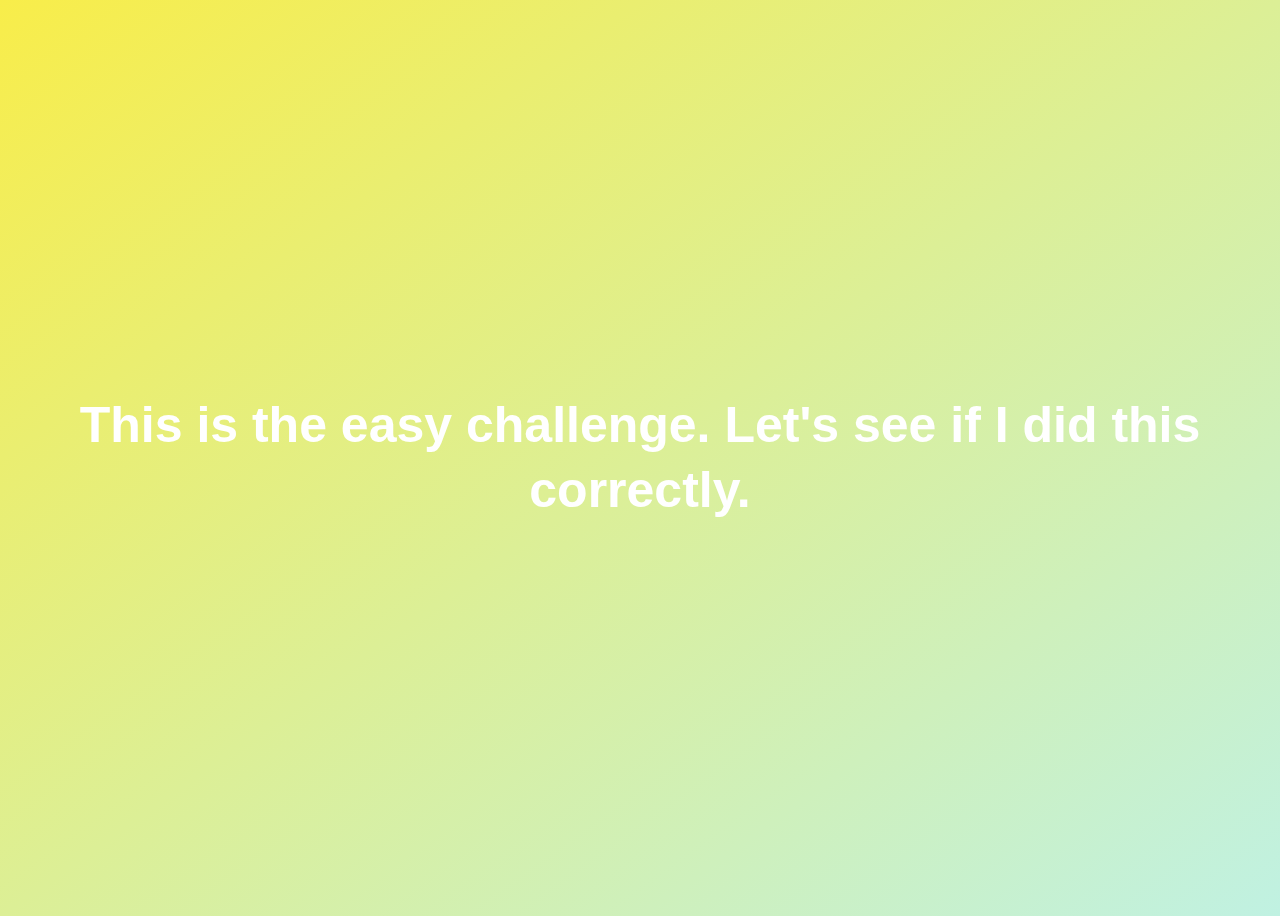
<file: Easy/index.html>
<!DOCTYPE html>

<html>

<head>
    <meta charset="utf-8">
    <meta http-equiv="X-UA-Compatible" content="IE=edge">
    <title>Easy</title>
    <meta name="description" content="">
    <meta name="viewport" content="width=device-width, initial-scale=1">
    <link rel="stylesheet" href="/Easy/styles.css">
</head>

<body>
    <h1>This is the easy challenge. Let's see if I did this correctly.</h1>

    <script src="/Easy/script.js" async defer></script>
</body>

</html>
</file>
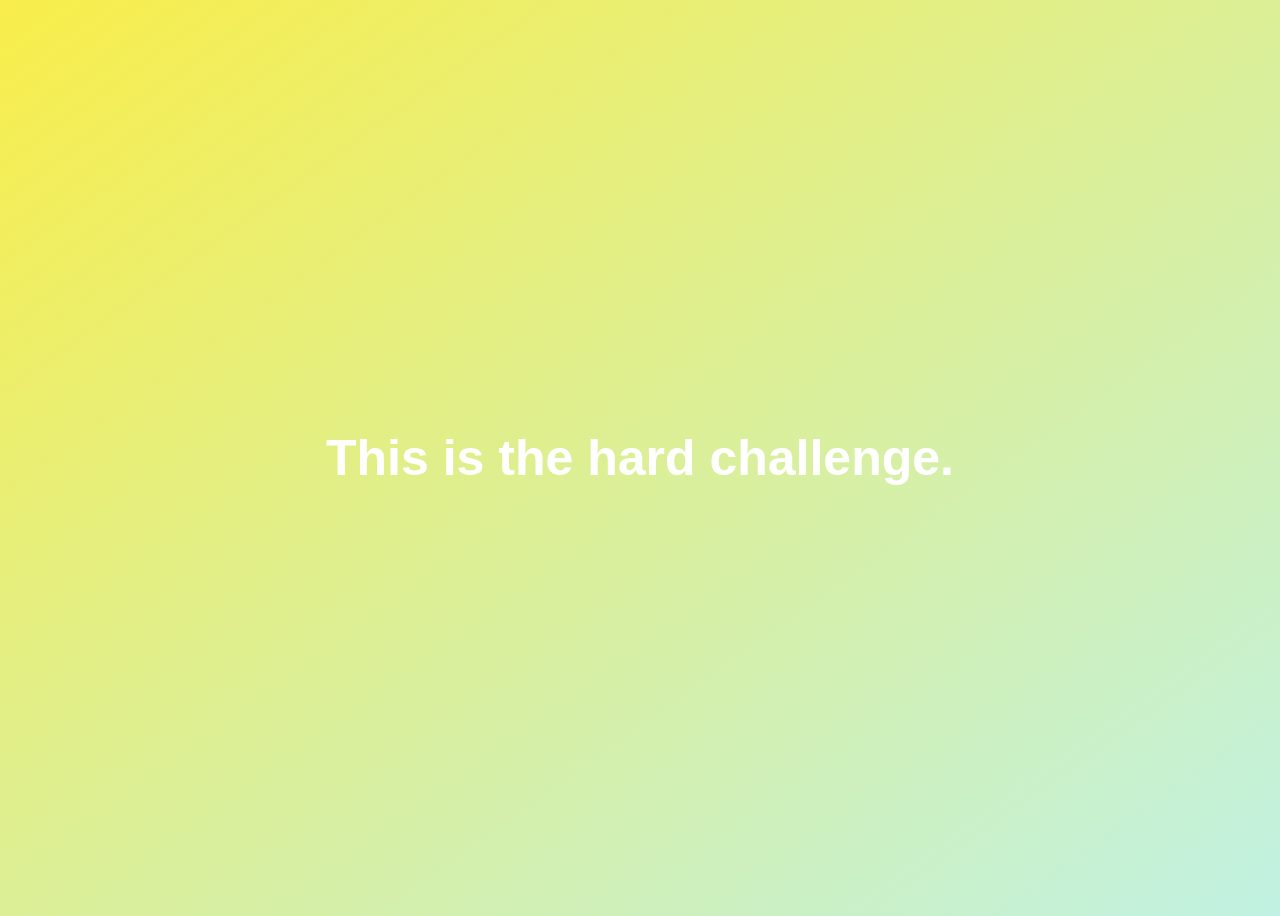
<file: Hard/index.html>
<!DOCTYPE html>

<html>

<head>
    <meta charset="utf-8">
    <meta http-equiv="X-UA-Compatible" content="IE=edge">
    <title>Hard</title>
    <meta name="description" content="">
    <meta name="viewport" content="width=device-width, initial-scale=1">
    <link rel="stylesheet" href="/Hard/styles.css">
</head>

<body>
    <h1>This is the hard challenge. </h1>

    <script src="/Hard/script.js" async defer></script>
</body>

</html>
</file>
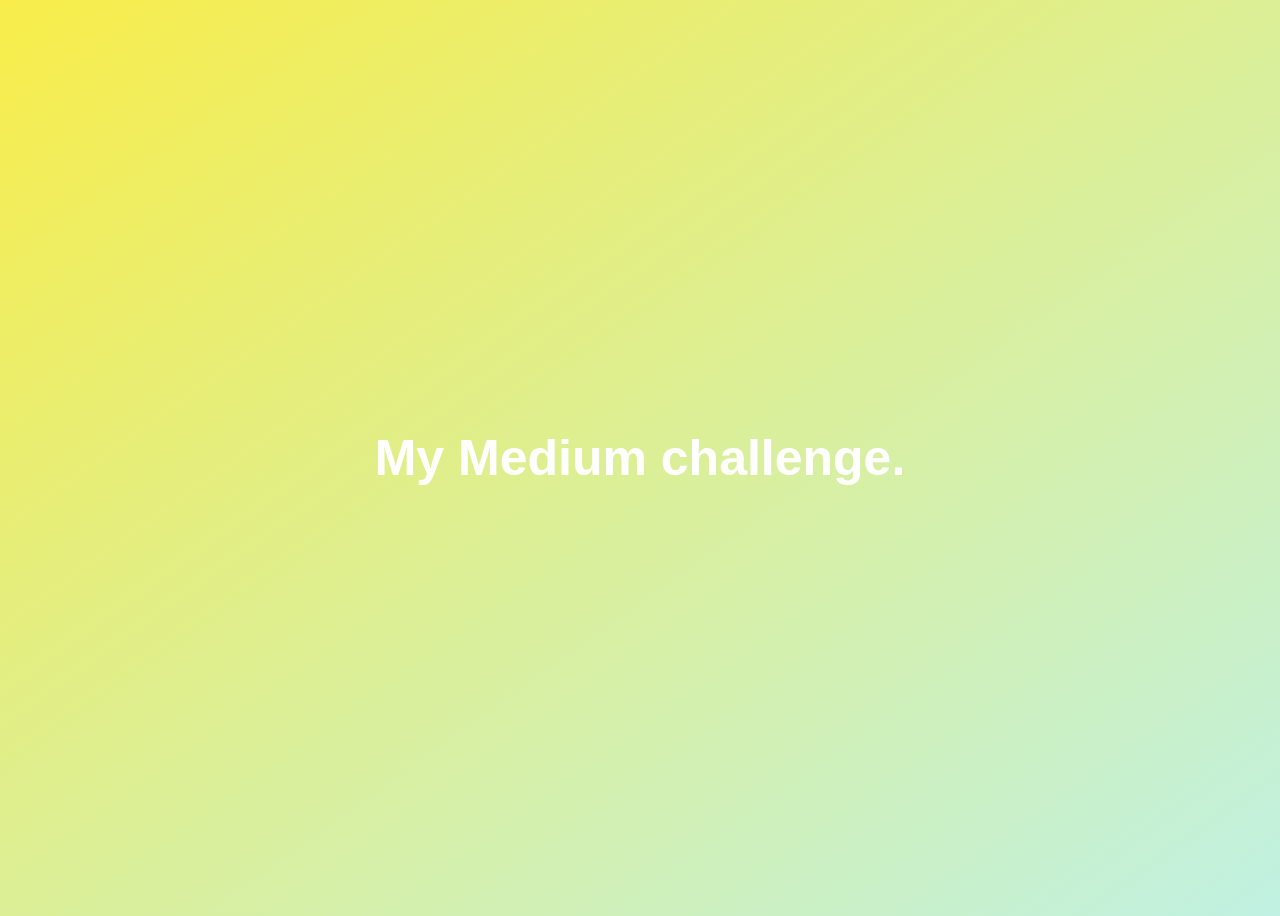
<file: Medium/index.html>
<!DOCTYPE html>

<html>

<head>
    <meta charset="utf-8">
    <meta http-equiv="X-UA-Compatible" content="IE=edge">
    <title>Medium</title>
    <meta name="description" content="">
    <meta name="viewport" content="width=device-width, initial-scale=1">
    <link rel="stylesheet" href="/Medium/styles.css">
</head>

<body>
    <h1>My Medium challenge.</h1>

    <script src="/Medium/script.js" async defer></script>
</body>

</html>
</file>
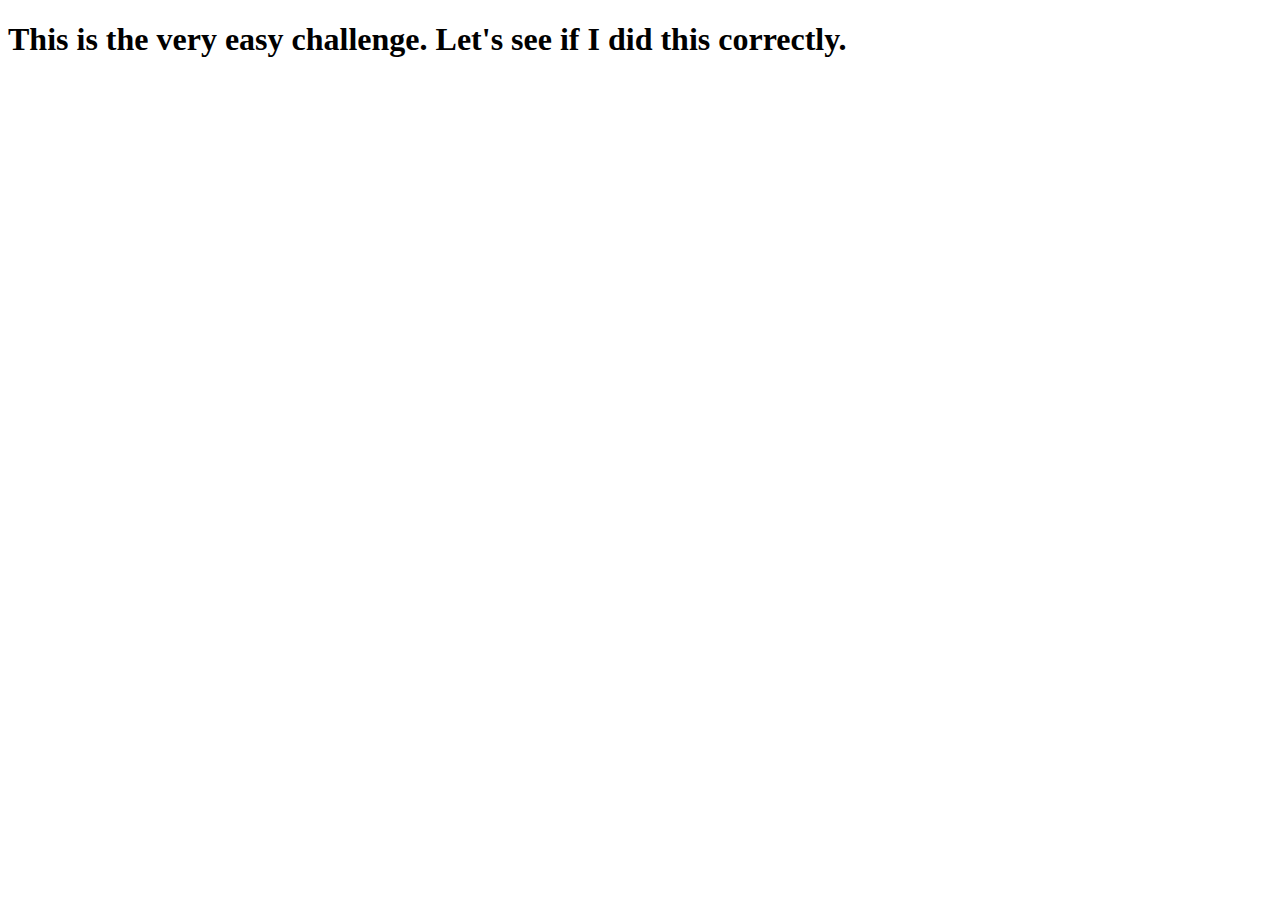
<file: Very Easy/index.html>
<!DOCTYPE html>

<html>

<head>
    <meta charset="utf-8">
    <meta http-equiv="X-UA-Compatible" content="IE=edge">
    <title>Very Easy</title>
    <meta name="description" content="">
    <meta name="viewport" content="width=device-width, initial-scale=1">
    <link rel="stylesheet" href="/Very Easy/script.js">
</head>

<body>
    <h1>This is the very easy challenge. Let's see if I did this correctly.</h1>

    <script src="/Very Easy/script.js"></script>
</body>

</html>
</file>
<file: Easy/styles.css>
h1{
    font-family: sans-serif;
    font-size: 50px;
    line-height: 1.3;
    width: 100%;
    padding: 30px;
    text-align: center;
    color:white;
}
body{
   height: 100vh;
   display: flex;
   align-items: center;
   background: linear-gradient(to top left, #c0f1e2, #f8ed4a);
}
</file>
<file: Hard/styles.css>
h1{
    font-family: sans-serif;
    font-size: 50px;
    line-height: 1.3;
    width: 100%;
    padding: 30px;
    text-align: center;
    color:white;
}
body{
   height: 100vh;
   display: flex;
   align-items: center;
   background: linear-gradient(to top left, #c0f1e2, #f8ed4a);
}
</file>
<file: Medium/styles.css>
h1{
    font-family: sans-serif;
    font-size: 50px;
    line-height: 1.3;
    width: 100%;
    padding: 30px;
    text-align: center;
    color:white;
}
body{
   height: 100vh;
   display: flex;
   align-items: center;
   background: linear-gradient(to top left, #c0f1e2, #f8ed4a);
}
</file>
